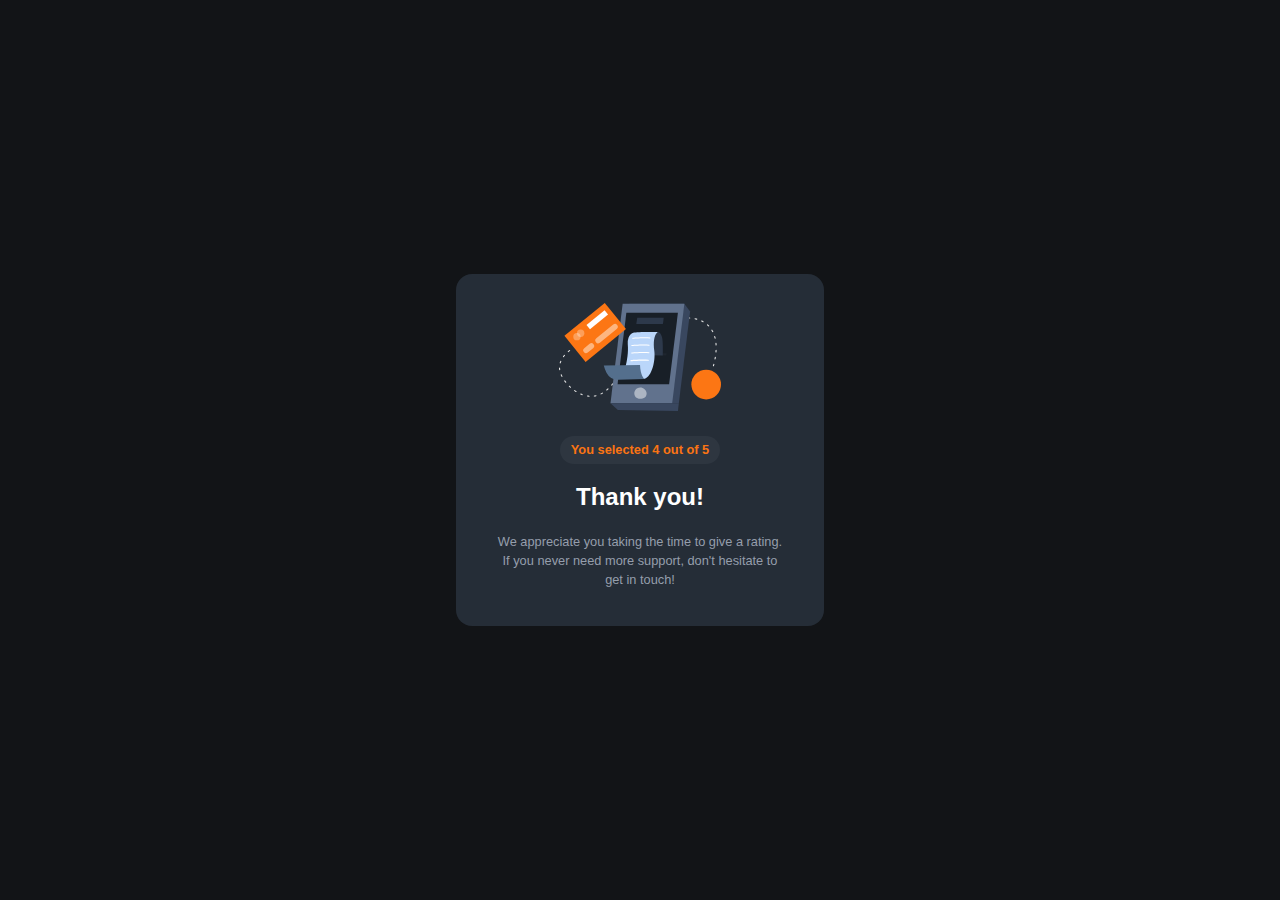
<file: index2.html>
<!DOCTYPE html>
<html lang="en">
<head>
    <meta charset="UTF-8">
    <meta http-equiv="X-UA-Compatible" content="IE=edge">
    <meta name="viewport" content="width=device-width, initial-scale=1.0">

    <!-- CSS -->
    <link rel="stylesheet" href="./style.css">
    <title>Document</title>
</head>
<body>
    <div class="card2">
        <div class="card2-img">
          <img src="./images/illustration-thank-you.svg" alt="">
        </div>
        <p class="rating">You selected 4 out of 5</p>
        <h2 class="title-thanks">Thank you!</h2>
        <p class="text">We appreciate you taking the time to give a rating. If you never need more support, don't hesitate to get in touch!</p>
      </div>
</body>
</html>
</file>
<file: style.css>
:root{
    --colorPrimary:#fb7413;
    --clrNeutralWhite:#ffffff;
    --clrLightGrey:#959eac;
    --clrDarkGrey:hsl(216, 12%, 54%);
    --clrBlue:hsl(213, 19%, 18%);
    --clrDarkBlue:hsl(216, 12%, 8%);   
    --fuente:'Overpass', sans-serif;
}

*{
    margin:0;
    padding:0;
    box-sizing:border-box;
    font-family: var(--fuente);
    
}

body{
    background-color:var(--clrDarkBlue);
    width:100%;
    height: 100vh;
    display:flex;
    flex-direction:column;
    justify-content:center;
    align-items:center;
}

.card{
    display:flex;
    flex-direction: column;
    background-color:rgba(37, 45, 55,0.5);
    border-radius:1rem;
    margin:1.3rem;
    padding:1.3rem;


}

.card .card-icon{
    color:var(--colorPrimary);
    background-color:rgba(124, 135, 152,.1);
    margin-bottom:1rem;
    width: 2.5rem;
    height:2.5rem;
    border-radius:50%;
    display:flex;
    justify-content:center;
    align-items:center;
}

.card .card-title{
    color:var(--clrNeutralWhite);
    text-align: left;
    margin-bottom:1rem;
}

.card .card-text{
    color:var(--clrLightGrey);
    font-size:.9rem;
    font-weight: 400;
}

.card .numeration{
    margin-top:2rem;
    margin-bottom:1.5rem;
    display: flex;
    justify-content: space-between;
    color:var(--clrLightGrey);
    font-size: .9rem;
}

.card .numeration .ratio{
    background-color:rgba(124, 135, 152,.1);
    width: 2.5rem;
    height:2.5rem;
    border-radius:50%;
    display:flex;
    justify-content:center;
    align-items:center;
    transition:background-color 0.5s;
    cursor:pointer;
}
.card .numeration .ratio:hover{
    background-color:rgba(255,255,255,0.5);
    color:var(--clrNeutralWhite);
}
.card button{
    background-color:var(--colorPrimary);
    border:none;
    text-align: center;
    width:100%;
    color:var(--clrNeutralWhite);
    border-radius:5rem;
    padding:.9rem 0;
    font-weight:700;
    letter-spacing:.3rem;
    transition:background-color 0.5s;
    cursor:pointer;
}
.card .card-btn:hover{
    background-color:var(--clrNeutralWhite);
    color:var(--colorPrimary);
}

.card .card-btn a{
    list-style:none;
    text-decoration: none;
    color:var(--clrNeutralWhite);
}

.card2{
    display: flex;
    justify-content:center;
    align-items:center;
    flex-direction: column;
    background-color:var(--clrBlue);
    border-radius: 1rem;
    margin:1.5rem;
    padding:2rem 1rem;
}

.card2 .card2-img{
    margin-bottom: 1.3rem;
}

.card2  .rating {
    color:var(--colorPrimary);
    font-size: .8rem;
    font-weight:700;
    background-color:rgba(124, 135, 152,.1);
    padding:.4rem .7rem;
    border-radius: 25rem;
    margin-bottom:1.2rem;
}

.card2 .title-thanks{
    color:var(--clrNeutralWhite);
    margin-bottom: .8rem;
}

.card2 .text{
    color:var(--clrLightGrey);
    font-weight: 400;
    font-size:.9rem;
    text-align:center;
    line-height: 1.5;
    font-weight:400;
}

/* Responsive */

@media only screen and (min-width: 376px) {
    .card,
    .card2{
        width: 23rem;
        padding:1.8rem;
        font-weight: 400;
    }
    
    .card .card-icon{
        margin-bottom: 2rem;
    }
    
    .card .numeration {
        margin-top: 1.5rem;
    }
    .card button{
        padding:.7rem 0;
        font-size: .8rem;
        letter-spacing: .1rem;
        
    }

    .card2 .text{
        
        font-size:.8rem;
        padding:.5rem;
    }

  }
</file>
